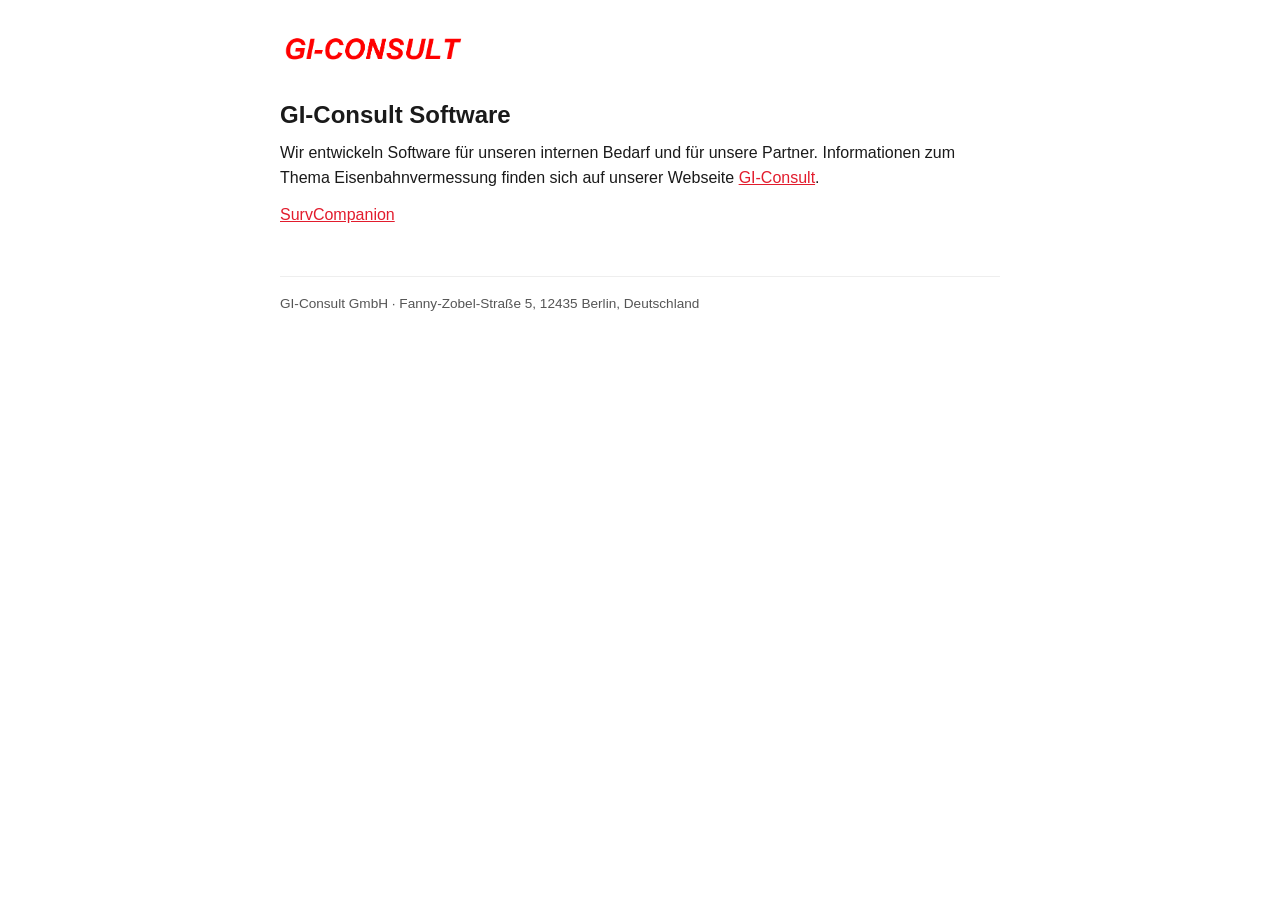
<file: index.html>
<!DOCTYPE html>
<html lang="de">
<head>
  <meta charset="UTF-8">
  <meta name="viewport" content="width=device-width, initial-scale=1">
  <title>Software von GI-Consult</title>
  <link rel="stylesheet" href="survcompanion/style.css">
</head>
<body>
  <div class="wrap">
    <header class="site-header">
      <img src="survcompanion/logo.png" alt="GI-CONSULT" class="logo">
    </header>

    <h1>GI-Consult Software</h1>
    <p>
      Wir entwickeln Software für unseren internen Bedarf und für unsere Partner. Informationen zum Thema Eisenbahnvermessung finden sich auf unserer Webseite <a href="https://gi-consult.de">GI-Consult</a>.
    </p>

    <p>
      <a href="survcompanion/">SurvCompanion</a>
    </p>

    <footer>
      GI-Consult GmbH &middot; Fanny-Zobel-Straße 5, 12435 Berlin, Deutschland
    </footer>
  </div>
</body>
</html>
</file>
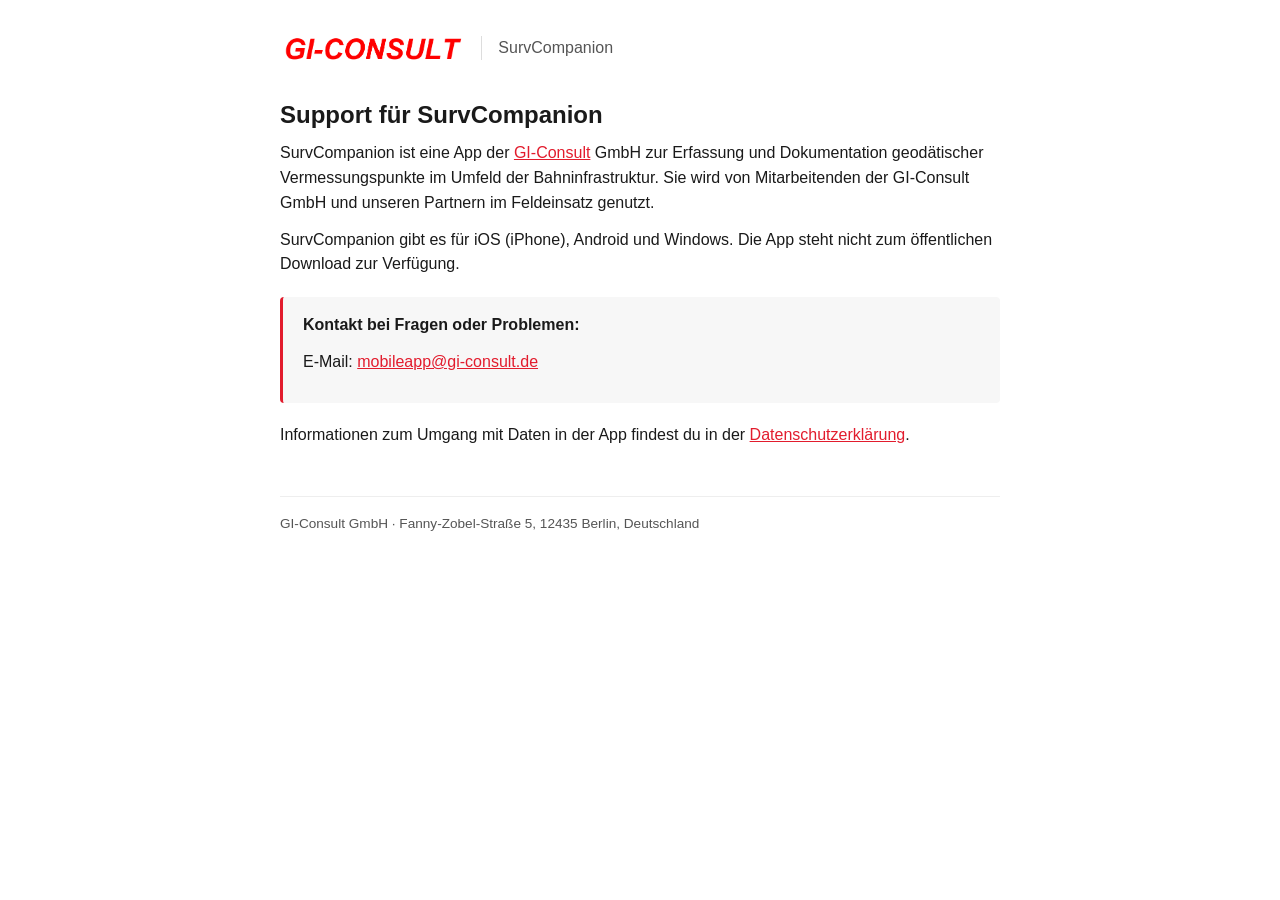
<file: survcompanion/index.html>
<!DOCTYPE html>
<html lang="de">
<head>
  <meta charset="UTF-8">
  <meta name="viewport" content="width=device-width, initial-scale=1">
  <title>SurvCompanion – Support</title>
  <link rel="stylesheet" href="style.css">
</head>
<body>
  <div class="wrap">
    <header class="site-header">
      <img src="logo.png" alt="GI-CONSULT" class="logo">
      <span class="appname">SurvCompanion</span>
    </header>

    <h1>Support für SurvCompanion</h1>
    <p>
      SurvCompanion ist eine App der <a href="https://gi-consult.de">GI-Consult</a> GmbH zur Erfassung und Dokumentation
      geodätischer Vermessungspunkte im Umfeld der Bahninfrastruktur. Sie wird von
      Mitarbeitenden der GI-Consult GmbH und unseren Partnern im Feldeinsatz
      genutzt.
    </p>

    <p>
      SurvCompanion gibt es für iOS (iPhone), Android und Windows. Die App steht
      nicht zum öffentlichen Download zur Verfügung.
    </p>

    <div class="contact-box">
      <p><strong>Kontakt bei Fragen oder Problemen:</strong></p>
      <p>E-Mail: <a href="mailto:mobileapp@gi-consult.de">mobileapp@gi-consult.de</a></p>
    </div>

    <p>
      Informationen zum Umgang mit Daten in der App findest du in der
      <a href="datenhinweis.html">Datenschutzerklärung</a>.
    </p>

    <footer>
      GI-Consult GmbH &middot; Fanny-Zobel-Straße 5, 12435 Berlin, Deutschland
    </footer>
  </div>
</body>
</html>
</file>
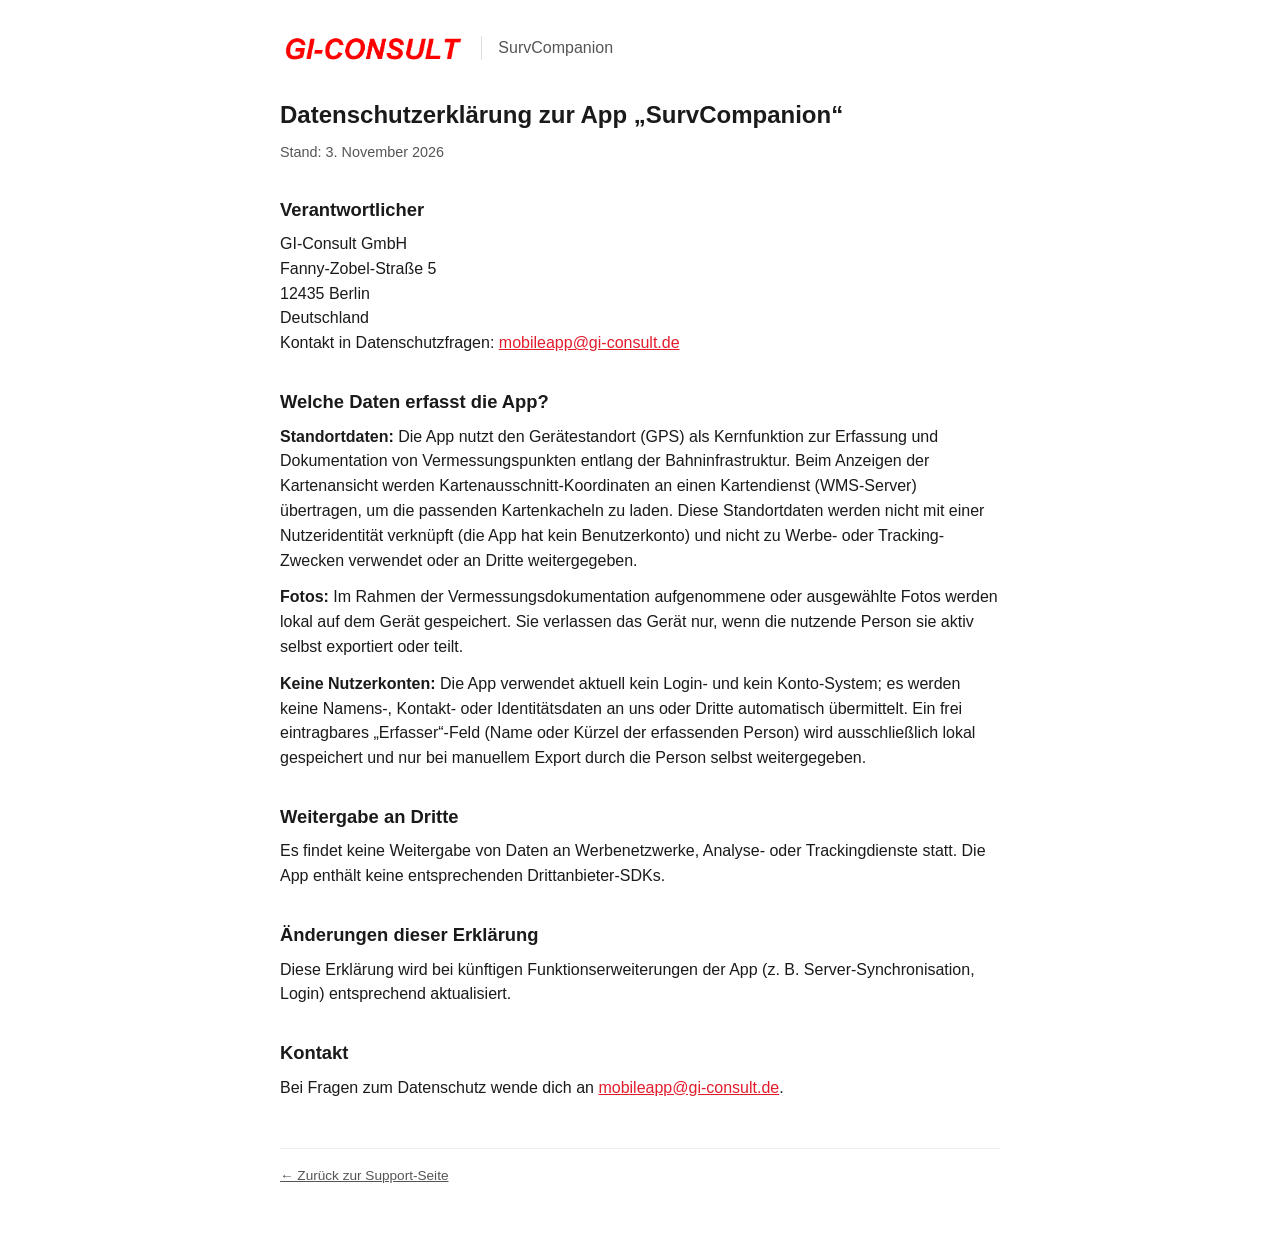
<file: survcompanion/datenhinweis.html>
<!DOCTYPE html>
<html lang="de">
<head>
  <meta charset="UTF-8">
  <meta name="viewport" content="width=device-width, initial-scale=1">
  <title>SurvCompanion – Datenschutzerklärung</title>
  <link rel="stylesheet" href="style.css">
</head>
<body>
  <div class="wrap">
    <header class="site-header">
      <img src="logo.png" alt="GI-CONSULT" class="logo">
      <span class="appname">SurvCompanion</span>
    </header>

    <h1>Datenschutzerklärung zur App &bdquo;SurvCompanion&ldquo;</h1>
    <p class="meta">Stand: 3. November 2026</p>

    <h2>Verantwortlicher</h2>
    <p>
      GI-Consult GmbH<br>
      Fanny-Zobel-Straße 5<br>
      12435 Berlin<br> 
      Deutschland<br>
      Kontakt in Datenschutzfragen: <a href="mailto:mobileapp@gi-consult.de">mobileapp@gi-consult.de</a>
    </p>

    <h2>Welche Daten erfasst die App?</h2>

    <p><strong>Standortdaten:</strong> Die App nutzt den Gerätestandort (GPS) als
    Kernfunktion zur Erfassung und Dokumentation von Vermessungspunkten entlang der
    Bahninfrastruktur. Beim Anzeigen der Kartenansicht werden Kartenausschnitt-Koordinaten
    an einen Kartendienst (WMS-Server) übertragen, um die passenden Kartenkacheln zu laden.
    Diese Standortdaten werden nicht mit einer Nutzeridentität verknüpft (die App hat kein
    Benutzerkonto) und nicht zu Werbe- oder Tracking-Zwecken verwendet oder an Dritte
    weitergegeben.</p>

    <p><strong>Fotos:</strong> Im Rahmen der Vermessungsdokumentation aufgenommene oder
    ausgewählte Fotos werden lokal auf dem Gerät gespeichert. Sie verlassen das Gerät nur,
    wenn die nutzende Person sie aktiv selbst exportiert oder teilt.</p>

    <p><strong>Keine Nutzerkonten:</strong> Die App verwendet aktuell kein Login- und kein
    Konto-System; es werden keine Namens-, Kontakt- oder Identitätsdaten an uns oder Dritte
    automatisch übermittelt. Ein frei eintragbares &bdquo;Erfasser&ldquo;-Feld (Name oder
    Kürzel der erfassenden Person) wird ausschließlich lokal gespeichert und nur bei
    manuellem Export durch die Person selbst weitergegeben.</p>

    <h2>Weitergabe an Dritte</h2>
    <p>
      Es findet keine Weitergabe von Daten an Werbenetzwerke, Analyse- oder Trackingdienste
      statt. Die App enthält keine entsprechenden Drittanbieter-SDKs.
    </p>

    <h2>Änderungen dieser Erklärung</h2>
    <p>
      Diese Erklärung wird bei künftigen Funktionserweiterungen der App
      (z.&nbsp;B. Server-Synchronisation, Login) entsprechend aktualisiert.
    </p>

    <h2>Kontakt</h2>
    <p>
      Bei Fragen zum Datenschutz wende dich an
      <a href="mailto:mobileapp@gi-consult.de">mobileapp@gi-consult.de</a>.
    </p>

    <footer>
      <a href="index.html">&larr; Zurück zur Support-Seite</a>
    </footer>
  </div>
</body>
</html>
</file>
<file: survcompanion/style.css>
:root {
  --gic-red: #E21C2D;
  --text: #1a1a1a;
  --muted: #555;
  --bg: #ffffff;
  --max-width: 720px;
}

* {
  box-sizing: border-box;
}

body {
  margin: 0;
  padding: 0 16px;
  background: var(--bg);
  color: var(--text);
  font-family: -apple-system, BlinkMacSystemFont, "Segoe UI", Roboto, Helvetica, Arial, sans-serif;
  line-height: 1.55;
}

.wrap {
  max-width: var(--max-width);
  margin: 0 auto;
  padding: 32px 0 64px;
}

header.site-header {
  display: flex;
  align-items: center;
  gap: 16px;
  margin-bottom: 32px;
}

header.site-header img.logo {
  height: 32px;
  width: auto;
}

header.site-header .appname {
  font-size: 1rem;
  color: var(--muted);
  border-left: 1px solid #ddd;
  padding-left: 16px;
}

h1 {
  font-size: 1.5rem;
  margin: 0 0 8px;
}

h2 {
  font-size: 1.15rem;
  margin: 32px 0 8px;
}

p {
  margin: 0 0 12px;
}

a {
  color: var(--gic-red);
}

.meta {
  color: var(--muted);
  font-size: 0.9rem;
}

.contact-box {
  background: #f7f7f7;
  border-left: 3px solid var(--gic-red);
  padding: 16px 20px;
  margin: 20px 0;
  border-radius: 4px;
}

footer {
  margin-top: 48px;
  padding-top: 16px;
  border-top: 1px solid #eee;
  font-size: 0.85rem;
  color: var(--muted);
}

footer a {
  color: var(--muted);
}
</file>
